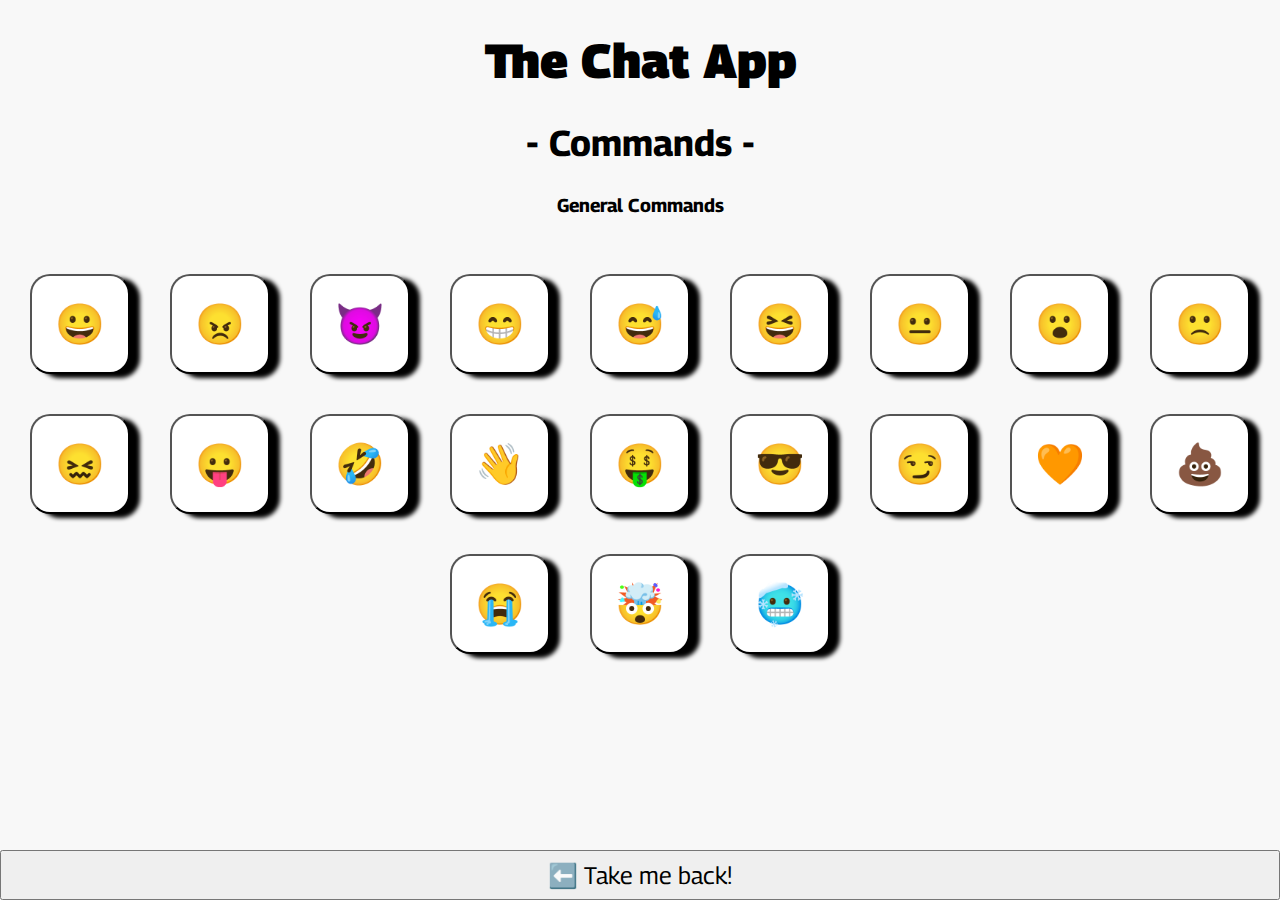
<file: desc.html>
<!DOCTYPE HTML>
<html>
  <head>
    <meta charset="utf-8">
    <meta name="viewport" content="width=device-width">
    <title>Commands</title>
    <link rel="icon" href="/assets/favicon.jpg" type="image/jpg" />
	<script src="/js/desc.js" defer></script>
	<link href="/css/desc.css" rel="stylesheet">
  </head>
  <body>
    <!--<details>
      <summary>Server-wide commands</summary>
      <details>
        <summary>Emojies</summary><!--gotta work on this its extremely bad
        <h1>:) is smiley<br>:D is happy<br>>:( is angry<br>>:) is evil<br>xD is laughing<br>:ROFL: is Rolling On the Floor Laughing<br>:| is emotionless<br> :s is quesy<br> $_$ is money face<br>:P is tongue stick out<br>:bye: is bye<br>/shout {thing}  shouts thing<br>B) is for cool face<br>;) for smirk<br>:poop: for poop face<br><3 for heart<br>:'( for cry<br>:mindblown: for mind blown<br>:freezing: for freezing<br>^_^' for laughing and sweating</h1>
      </details>
      <details>
        <summary>Other</summary>
        <h1>/nick {newnick} for {newnick}<br>/shout {something}   shouts {something}<br>/colorchangehex {newcolor} sets your new color to {newcolor}.<br>/img {imagelink} for an image</h1>
      </details>
    </details>
    <details>
      <summary>Admin commands</summary>
      <h1>/sudo {someone} {something} to make {someone} say {something}<br>/updates {message} makes an update to Server called {message}<br>/exists? {user} says true or false<br>/adminnick {user} {newusername} make the user the new username<br>/makeadmin {person} {true/false} true makes {person} admin and false makes {person} unadmin :)<br>/beansbelike {something} doesn't activate the commands within {something}<br>/kick {someone} kicks someone</h1>
    </details>
    <pre><h1>NEW BETA RELEASE V1.0.3 DETAILS! you can code in textbox, like the &lt;img src=""&gt;tag or the &lt;i&gt;tag.</h1></pre>
    <a href="javascript:window.close()">Back</a>-->
    <!-- my new brilliant idea is a button that shows the command and when clicked shows what it does
    <button class="round" id="smileyemoji">:)</button>-->
	<h1>The Chat App</h1>
	<h2>- Commands -</h2>
    <h3 style="text-align: center">General Commands</h3>
    <footer><button onclick="window.close()" style="cursor:pointer;" class="" id="middle">⬅️ Take me back!</button><br></footer>
  </body>
</html>
</file>
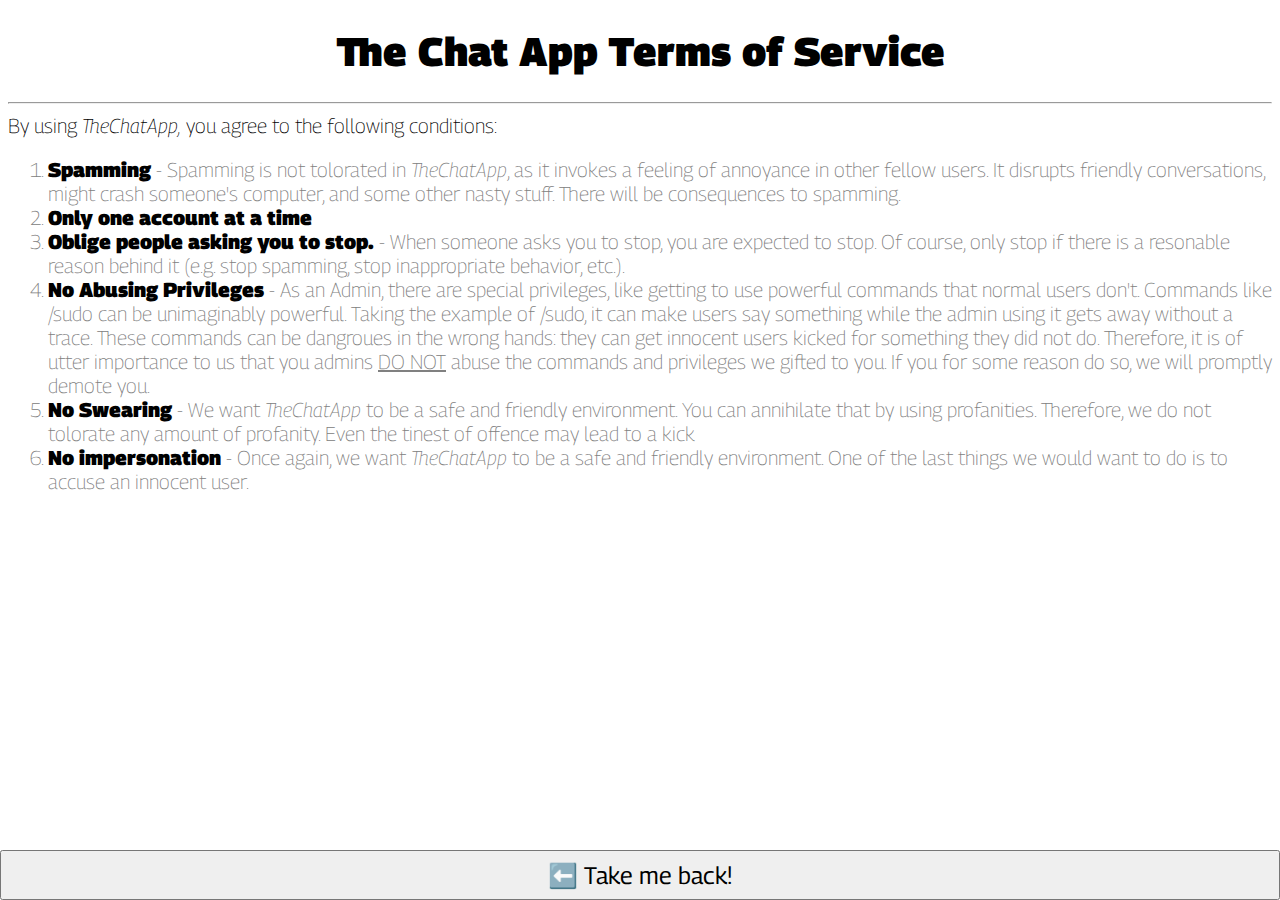
<file: rules.html>
<!DOCTYPE HTML>
<html>
  <head>
    <meta charset="utf-8">
    <meta name="viewport" content="width=device-width">
    <title>Rules</title>
    <link rel="icon" href="/assets/favicon.jpg" type="image/jpg" />
	<link rel="stylesheet" href="/css/rules.css">
  </head>
  <body>
	<h1>The Chat App Terms of Service</h1>
	<hr>
	By using <i>TheChatApp,</i> you agree to the following conditions:
	<ol>
		<li><b>Spamming</b> - Spamming is not tolorated in <i>TheChatApp</i>, as it invokes a feeling of annoyance in other fellow users. It disrupts friendly conversations, might crash someone's computer, and some other nasty stuff. There will be consequences to spamming.</li>
		<li><b>Only one account at a time</b></li>
		<li><b>Oblige people asking you to stop.</b> - When someone asks you to stop, you are expected to stop. Of course, only stop if there is a resonable reason behind it (e.g. stop spamming, stop inappropriate behavior, etc.).</li>
		<li><b>No Abusing Privileges</b> - As an Admin, there are special privileges, like getting to use powerful commands that normal users don't. Commands like <code>/sudo</code> can be unimaginably powerful. Taking the example of <code>/sudo</code>, it can make users say something while the admin using it gets away without a trace. These commands can be dangroues in the wrong hands: they can get innocent users kicked for something they did not do. Therefore, it is of utter importance to us that you admins <u>DO NOT</u> abuse the commands and privileges we gifted to you. If you for some reason do so, we will promptly demote you.</li>
		<li><b>No Swearing</b> - We want <i>TheChatApp</i> to be a safe and friendly environment. You can annihilate that by using profanities. Therefore, we do not tolorate any amount of profanity. Even the tinest of offence may lead to a kick</li>
		<li><b>No impersonation</b> - Once again, we want <i>TheChatApp</i> to be a safe and friendly environment. One of the last things we would want to do is to accuse an innocent user.</li>
	</ol>
    <!--<h1>No Spamming, Only 1 account. If someone tells you to stop, then stop. For admins, no abusing commands. Use wisely. No swearing or impersonation. Any breaking of rules will result in a kick.</h1> ALSO cool thing devs can probably ban people but i will work on that soon(grab ip ban ip)-->
    <button onclick="window.close()" id="middle">⬅️ Take me back!</button>
  </body>
</html>
</file>
<file: css/desc.css>
@import url('https://fonts.googleapis.com/css2?family=Georama&display=swap');

body{
	background: #f8f8f8;
	box-sizing: border-box;
	height:calc(100vh - 50px);
	overflow: auto;
}
*{
	text-align: center;
	font-family: 'Georama', sans-serif;
}
.round {
	min-width: 100px;
	border-radius: 20px;
	height: 100px;
	background-color: white;
	box-shadow: 10px 4px 4px black;
	font-size: 40px;
	margin: 20px;  
}
.round:hover {
	cursor: pointer;
}
h1{
	font-weight: 900;
	font-size: 48px;
}
h2{
	font-size: 36px;
}
#middle{
	position: absolute;
	bottom: 0px;
	left: 0px;
	width: 100%;
	height: 50px;
	font-size: 24px;
}
</file>
<file: css/rules.css>
@import url('https://fonts.googleapis.com/css2?family=Georama&display=swap');
h1{
	text-align: center;
}
*{
	font-family: 'Georama', sans-serif;
}
#middle{
	position: absolute;
	bottom: 0px;
	left: 0px;
	width: 100%;
	height: 50px;
	font-size: 24px;
}
body{
	font-size: 20px;
	font-weight:200;
}
li{
	color: gray;
}
b, h1{
	font-weight: 900;
	color: black;
}
</file>
